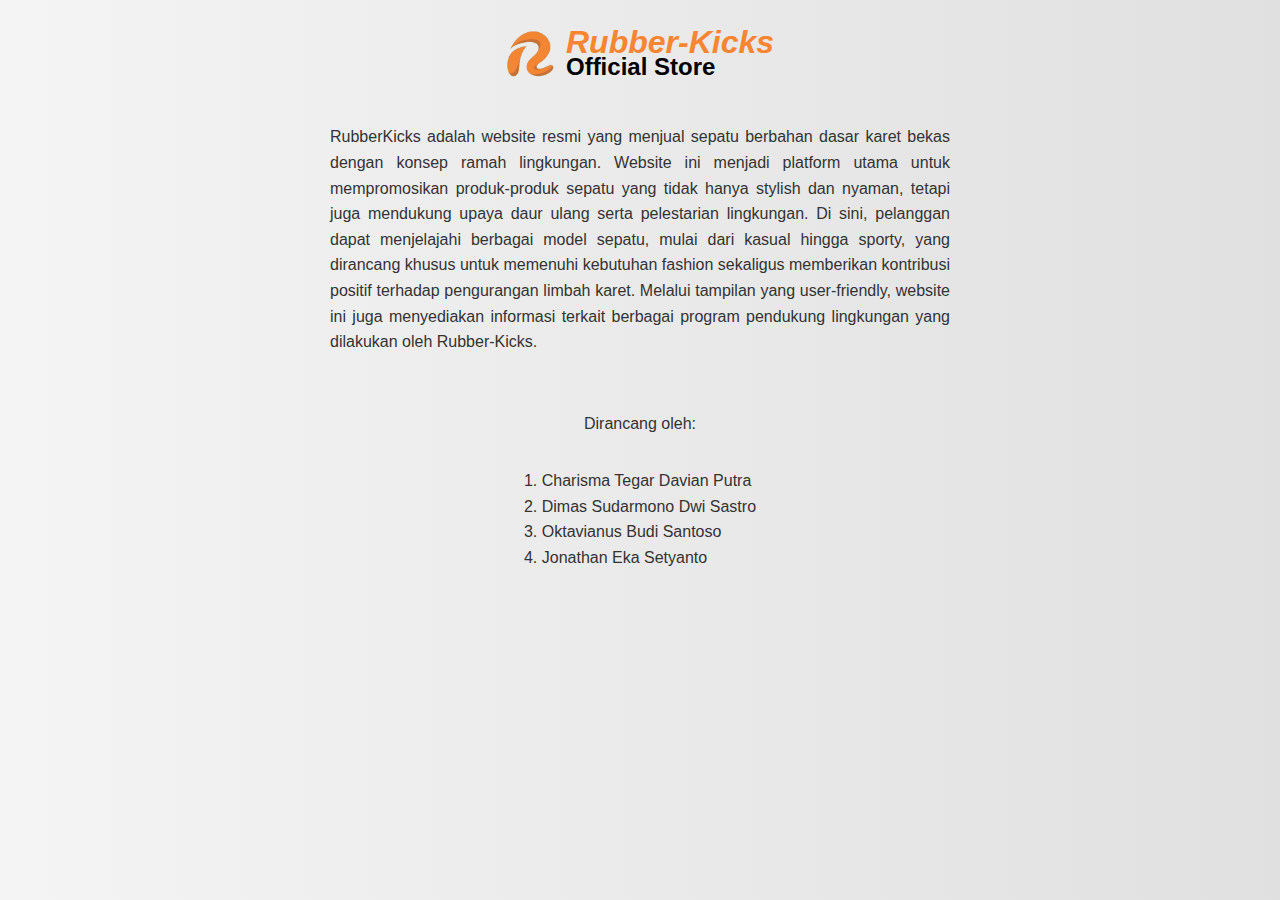
<file: aboutUs.html>
<!DOCTYPE html>
<html lang="id">
<head>
    <meta charset="UTF-8">
    <meta name="viewport" content="width=device-width, initial-scale=1.0">
    <link href="https://fonts.googleapis.com/css2?family=Abril+Fatface&display=swap" rel="stylesheet">
    <title>Pengertian Rubber Kicks</title>
    <style>
        body {
            font-family: Arial, sans-serif;
            background: linear-gradient(to right, #f4f4f4, #e0e0e0);
            color: #333;
            margin: 0;
            padding: 20px;
            display: flex;
            flex-direction: column;
            align-items: center; /* Posisikan konten di tengah secara horizontal */
        }
        header {
            padding: 0;
            text-align: left;
            top: 0;
            width: 100%; /* Pastikan header penuh */
        }
        .header-content {
            line-height: 0.1;
            max-width: 1200px;
            margin: 0 auto;
            display: flex;
            justify-content: center;
            align-items: center;
        }
        h1 {
            font-family: "Montserrat", sans-serif;
            font-style: italic;
            color: #f88531;
        }
        h2 {
            color: #000000;
        }
        p {
            line-height: 1.6;
        }
        img {
            margin-right: 10px;
            height: 50px;
        }
        .perancang {
            display: flex;
            flex-direction: column;
            align-items: center; /* Align elemen "Dirancang oleh:" di tengah secara horizontal */
            justify-content: center; /* Align elemen di tengah secara vertikal */
            margin-top: 4px;
            text-align: left; /* Teks rata tengah untuk judul perancang */
        }
        .pengertian {
            margin: 0; /* Menambahkan margin atas dan bawah */
            text-align: justify; /* Teks tetap justify */
            padding: 20px;
            width: 50%; /* Atur lebar elemen untuk tampilan lebih baik */
            max-width: 800px; /* Maksimal lebar untuk responsif */
        }
        @media (max-width: 768px) {
            .header-content {
                flex-direction: column;
                align-items: center;
            }
            img {
                margin-bottom: 10px;
            }
            .pengertian {
                width: 90%; /* Lebar lebih besar untuk layar kecil */
            }
        }
    </style>
</head>
<body>
    <header>
        <div class="header-content">
            <img src="logo.png" alt="Logo Rubber-Kicks" class="logo">
            <div class="brand">
                <h1>Rubber-Kicks</h1>
                <h2>Official Store</h2>
            </div>
        </div>
    </header>
    <div class="pengertian">
        <p>
            RubberKicks adalah website resmi yang menjual sepatu berbahan dasar karet bekas dengan konsep ramah lingkungan. Website ini menjadi platform utama untuk mempromosikan produk-produk sepatu yang tidak hanya stylish dan nyaman, tetapi juga mendukung upaya daur ulang serta pelestarian lingkungan. Di sini, pelanggan dapat menjelajahi berbagai model sepatu, mulai dari kasual hingga sporty, yang dirancang khusus untuk memenuhi kebutuhan fashion sekaligus memberikan kontribusi positif terhadap pengurangan limbah karet. Melalui tampilan yang user-friendly, website ini juga menyediakan informasi terkait berbagai program pendukung lingkungan yang dilakukan oleh Rubber-Kicks.
        </p>
    </div>
    <div class="perancang">
        <p>Dirancang oleh:</p>
        <p>
            1. Charisma Tegar Davian Putra<br>
            2. Dimas Sudarmono Dwi Sastro<br>
            3. Oktavianus Budi Santoso<br>
            4. Jonathan Eka Setyanto
        </p>
    </div>
</body>
</html>
</file>
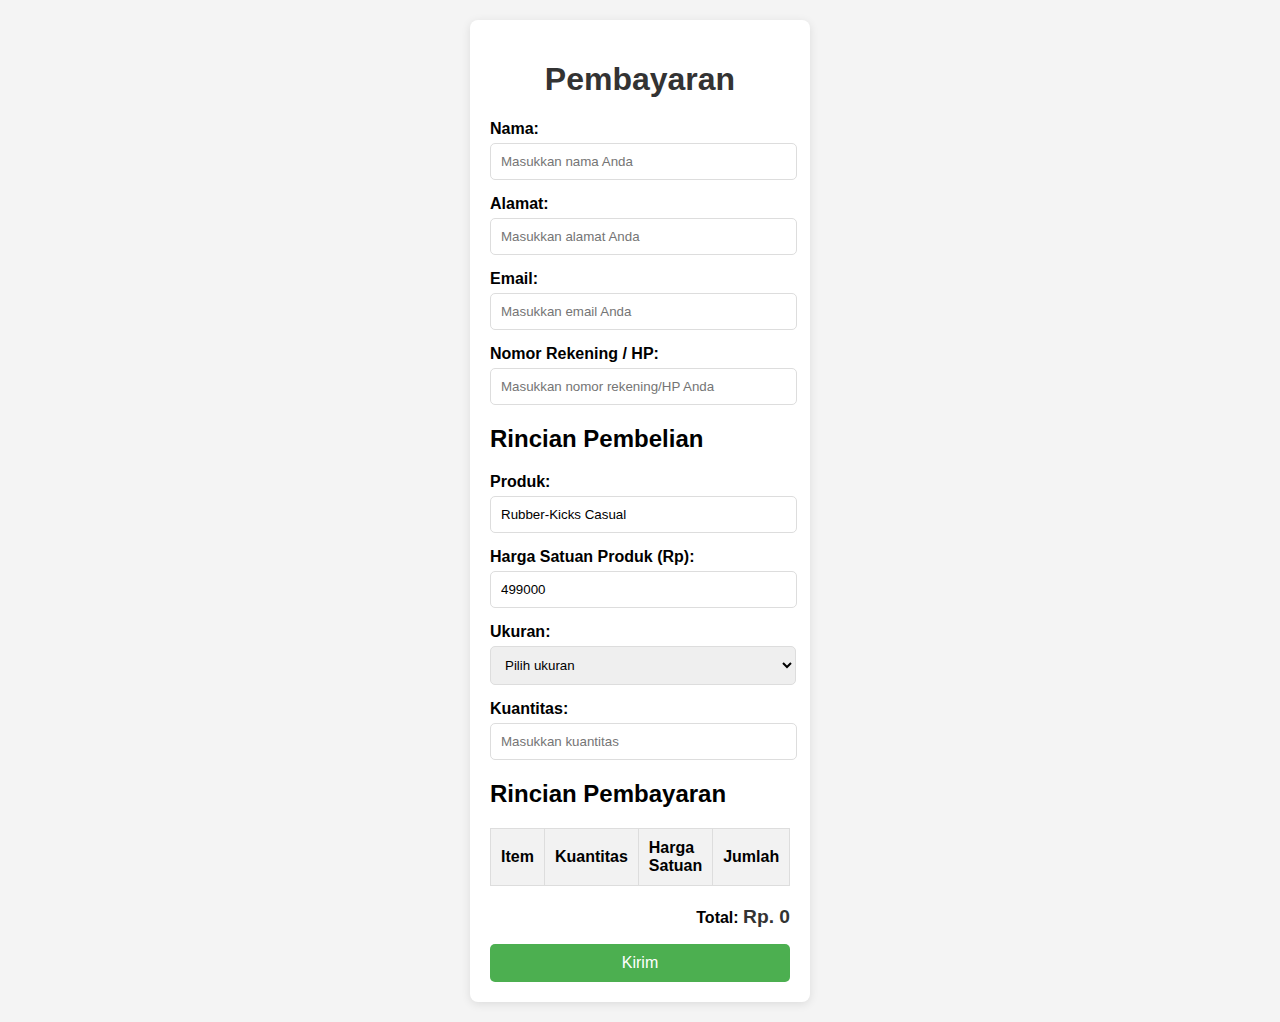
<file: payment-casual.html>
<!DOCTYPE html>
<html lang="id">
<head>
    <meta charset="UTF-8">
    <meta name="viewport" content="width=device-width, initial-scale=1.0">
    <title>Payment</title>
    <style>
        body {
            font-family: Arial, sans-serif;
            margin: 0;
            padding: 0;
            background-color: #f4f4f4;
        }
        .container {
            width: 100%;
            max-width: 300px;
            margin: 20px auto;
            background-color: #fff;
            padding: 20px;
            border-radius: 8px;
            box-shadow: 0 2px 10px rgba(0,0,0,0.1);
        }
        h1 {
            text-align: center;
            color: #333;
        }
        form {
            margin-bottom: 20px;
        }
        .form-group {
            margin-bottom: 15px;
        }
        label {
            display: block;
            margin-bottom: 5px;
            font-weight: bold;
        }
        input[type="text"], input[type="email"], input[type="number"] {
            width: 95%;
            padding: 10px;
            border: 1px solid #ddd;
            border-radius: 5px;
        }
        table {
            width: 100%;
            border-collapse: collapse;
            margin-bottom: 20px;
        }
        table, th, td {
            border: 1px solid #ddd;
        }
        th, td {
            padding: 10px;
            text-align: left;
        }
        th {
            background-color: #f2f2f2;
        }
        .total {
            text-align: right;
            font-weight: bold;
        }
        .total-amount {
            text-align: right;
            font-size: 1.2em;
            font-weight: bold;
            color: #333;
        }
        .btn-submit {
            width: 100%;
            padding: 10px;
            background-color: #4CAF50;
            color: white;
            border: none;
            border-radius: 5px;
            cursor: pointer;
            font-size: 16px;
        }
        .btn-submit:hover {
            background-color: #45a049;
        }
        select {
            width: 102%;
            padding: 10px;
            border: 1px solid #ddd;
            border-radius: 5px;
        }
    </style>
</head>
<body>

    <div class="container">
        <h1>Pembayaran</h1>
        
        <form id="billingForm">
            <div class="form-group">
                <label for="name">Nama:</label>
                <input type="text" id="name" name="name" placeholder="Masukkan nama Anda" aria-required="true">
            </div>
            
            <div class="form-group">
                <label for="address">Alamat:</label>
                <input type="text" id="address" name="address" placeholder="Masukkan alamat Anda" aria-required="true">
            </div>

            <div class="form-group">
                <label for="email">Email:</label>
                <input type="email" id="email" name="email" placeholder="Masukkan email Anda" aria-required="true">
            </div>

            <div class="form-group">
                <label for="accountNumber">Nomor Rekening / HP:</label>
                <input type="number" id="accountNumber" name="accountNumber" placeholder="Masukkan nomor rekening/HP Anda" aria-required="true">
            </div>            

            <h2>Rincian Pembelian</h2>

            <div class="form-group">
                <label for="product">Produk:</label>
                <input type="text" id="product" name="product" value="Rubber-Kicks Casual" readonly>
            </div>

            <div class="form-group">
                <label for="price">Harga Satuan Produk (Rp):</label>
                <input type="number" id="price" name="price" value="499000" readonly>
            </div>

            <div class="form-group">
                <label for="size">Ukuran:</label>
                <select id="size" name="size" aria-required="true">
                    <option value="">Pilih ukuran</option>
                    <option value="38">38</option>
                    <option value="39">39</option>
                    <option value="40">40</option>
                    <option value="41">41</option>
                    <option value="42">42</option>
                    <option value="43">43</option>
                    <option value="44">44</option>
                    <option value="45">45</option>
                </select>
            </div>

            <div class="form-group">
                <label for="quantity">Kuantitas:</label>
                <input type="number" id="quantity" name="quantity" placeholder="Masukkan kuantitas" oninput="calculateTotal()" required>
            </div>
        </form>

        <div id="summary">
            <h2>Rincian Pembayaran</h2>
            <table>
                <thead>
                    <tr>
                        <th>Item</th>
                        <th>Kuantitas</th>
                        <th>Harga Satuan</th>
                        <th>Jumlah</th>
                    </tr>
                </thead>
                <tbody id="billingDetails">
                    <!-- Detail pembayaran akan muncul di sini -->
                </tbody>
            </table>

            <p class="total">Total: <span id="totalAmount" class="total-amount">Rp. 0</span></p>
            <button type="button" class="btn-submit" onclick="submitForm(event)">Kirim</button>
        </div>

    </div>

    <script>
        function calculateTotal() {
            var product = document.getElementById("product").value;
            var quantity = parseInt(document.getElementById("quantity").value);
            var price = parseInt(document.getElementById("price").value);

            if (isNaN(quantity) || quantity <= 0) {
                quantity = 0;
            }

            var total = quantity * price;

            var billingDetails = `
                <tr>
                    <td>${product}</td>
                    <td>${quantity}</td>
                    <td>Rp. ${price}</td>
                    <td>Rp. ${quantity * price}</td>
                </tr>
            `;

            document.getElementById("billingDetails").innerHTML = billingDetails;
            document.getElementById("totalAmount").innerText = "Rp. " + total;
        }

        function submitForm(event) {
            event.preventDefault(); // Mencegah reload halaman

            var name = document.getElementById("name").value;
            var address = document.getElementById("address").value;
            var email = document.getElementById("email").value;
            var accountNumber = document.getElementById("accountNumber").value;
            var product = document.getElementById("product").value;
            var size = document.getElementById("size").value;
            var price = document.getElementById("price").value;
            var quantity = document.getElementById("quantity").value;
            var total = document.getElementById("totalAmount").innerText.replace("Rp. ", "").replace(",", "");

            var formData = new FormData();
            formData.append("name", name);
            formData.append("address", address);
            formData.append("email", email);
            formData.append("accountNumber", accountNumber);
            formData.append("product", product);
            formData.append("size", size);
            formData.append("price", price);
            formData.append("quantity", quantity);
            formData.append("total", total);

            fetch('https://script.google.com/macros/s/AKfycbyufDmjVNfQAwImAUXCqka-2cEfHgx7qBJN2y_GU-2rFp9f_f4OcAQd-FucC7BPZE-l/exec', {
                method: 'POST',
                body: formData
            })
            .then(response => response.text())
            .then(data => {
                alert("Data berhasil dikirim: " + data);
            })
            .catch(error => {
                console.error("Terjadi kesalahan: ", error);
                alert("Terjadi kesalahan: " + error);
            });
            
        }        
    </script>

</body>
</html>
</file>
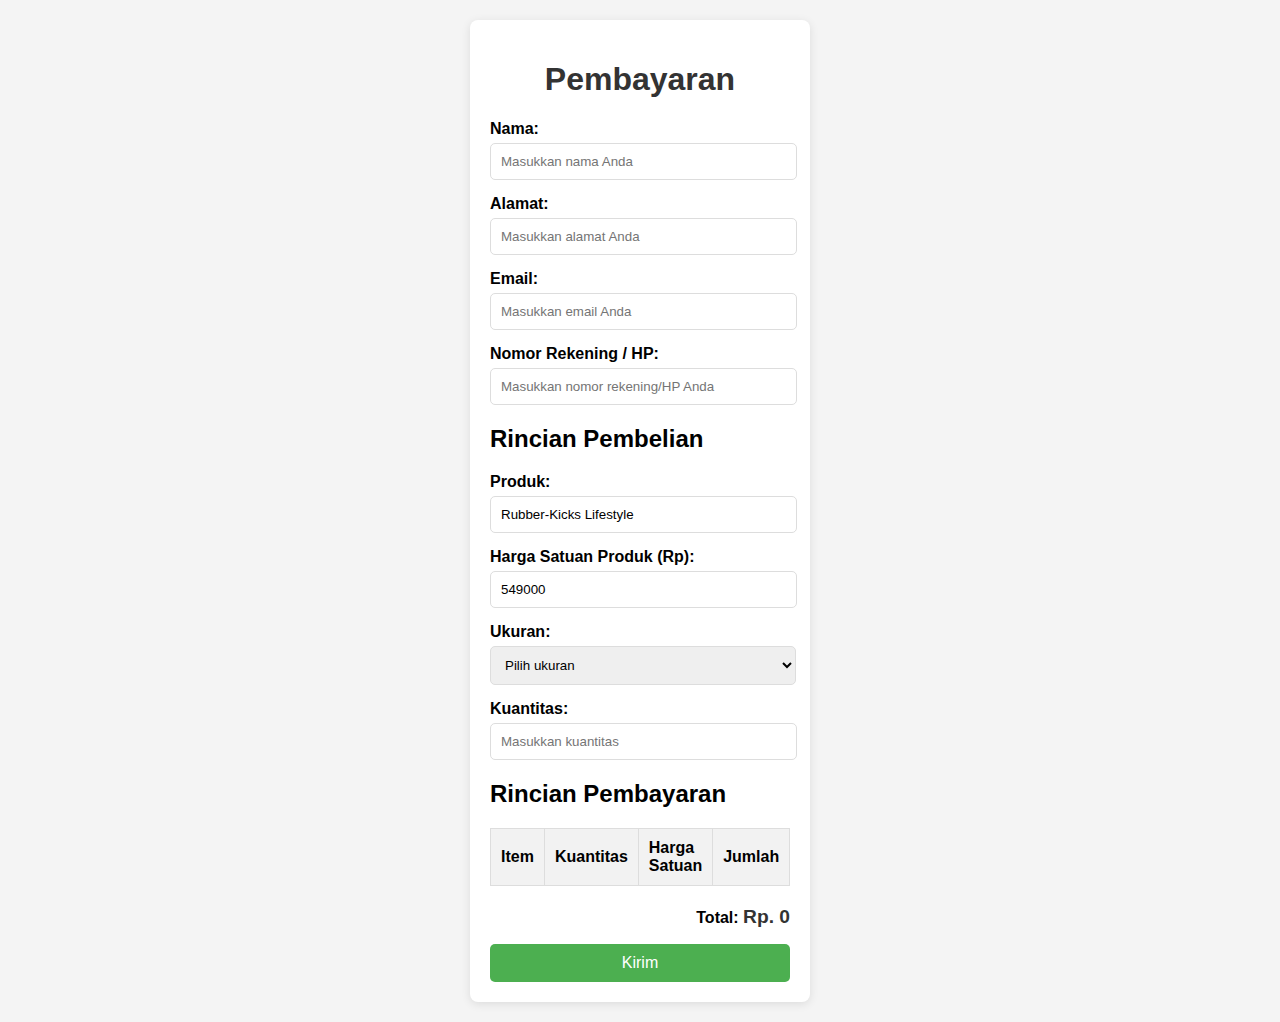
<file: payment-lifestyle.html>
<!DOCTYPE html>
<html lang="id">
<head>
    <meta charset="UTF-8">
    <meta name="viewport" content="width=device-width, initial-scale=1.0">
    <title>Payment</title>
    <style>
        body {
            font-family: Arial, sans-serif;
            margin: 0;
            padding: 0;
            background-color: #f4f4f4;
        }
        .container {
            width: 100%;
            max-width: 300px;
            margin: 20px auto;
            background-color: #fff;
            padding: 20px;
            border-radius: 8px;
            box-shadow: 0 2px 10px rgba(0,0,0,0.1);
        }
        h1 {
            text-align: center;
            color: #333;
        }
        form {
            margin-bottom: 20px;
        }
        .form-group {
            margin-bottom: 15px;
        }
        label {
            display: block;
            margin-bottom: 5px;
            font-weight: bold;
        }
        input[type="text"], input[type="email"], input[type="number"] {
            width: 95%;
            padding: 10px;
            border: 1px solid #ddd;
            border-radius: 5px;
        }
        table {
            width: 100%;
            border-collapse: collapse;
            margin-bottom: 20px;
        }
        table, th, td {
            border: 1px solid #ddd;
        }
        th, td {
            padding: 10px;
            text-align: left;
        }
        th {
            background-color: #f2f2f2;
        }
        .total {
            text-align: right;
            font-weight: bold;
        }
        .total-amount {
            text-align: right;
            font-size: 1.2em;
            font-weight: bold;
            color: #333;
        }
        .btn-submit {
            width: 100%;
            padding: 10px;
            background-color: #4CAF50;
            color: white;
            border: none;
            border-radius: 5px;
            cursor: pointer;
            font-size: 16px;
        }
        .btn-submit:hover {
            background-color: #45a049;
        }
        select {
            width: 102%;
            padding: 10px;
            border: 1px solid #ddd;
            border-radius: 5px;
        }
    </style>
</head>
<body>

    <div class="container">
        <h1>Pembayaran</h1>
        
        <form id="billingForm">
            <div class="form-group">
                <label for="name">Nama:</label>
                <input type="text" id="name" name="name" placeholder="Masukkan nama Anda" aria-required="true">
            </div>
            
            <div class="form-group">
                <label for="address">Alamat:</label>
                <input type="text" id="address" name="address" placeholder="Masukkan alamat Anda" aria-required="true">
            </div>

            <div class="form-group">
                <label for="email">Email:</label>
                <input type="email" id="email" name="email" placeholder="Masukkan email Anda" aria-required="true">
            </div>

            <div class="form-group">
                <label for="accountNumber">Nomor Rekening / HP:</label>
                <input type="number" id="accountNumber" name="accountNumber" placeholder="Masukkan nomor rekening/HP Anda" aria-required="true">
            </div>            

            <h2>Rincian Pembelian</h2>

            <div class="form-group">
                <label for="product">Produk:</label>
                <input type="text" id="product" name="product" value="Rubber-Kicks Lifestyle" readonly>
            </div>

            <div class="form-group">
                <label for="price">Harga Satuan Produk (Rp):</label>
                <input type="number" id="price" name="price" value="549000" readonly>
            </div>

            <div class="form-group">
                <label for="size">Ukuran:</label>
                <select id="size" name="size" aria-required="true">
                    <option value="">Pilih ukuran</option>
                    <option value="38">38</option>
                    <option value="39">39</option>
                    <option value="40">40</option>
                    <option value="41">41</option>
                    <option value="42">42</option>
                    <option value="43">43</option>
                    <option value="44">44</option>
                    <option value="45">45</option>
                </select>
            </div>

            <div class="form-group">
                <label for="quantity">Kuantitas:</label>
                <input type="number" id="quantity" name="quantity" placeholder="Masukkan kuantitas" oninput="calculateTotal()" required>
            </div>
        </form>

        <div id="summary">
            <h2>Rincian Pembayaran</h2>
            <table>
                <thead>
                    <tr>
                        <th>Item</th>
                        <th>Kuantitas</th>
                        <th>Harga Satuan</th>
                        <th>Jumlah</th>
                    </tr>
                </thead>
                <tbody id="billingDetails">
                    <!-- Detail pembayaran akan muncul di sini -->
                </tbody>
            </table>

            <p class="total">Total: <span id="totalAmount" class="total-amount">Rp. 0</span></p>
            <button type="button" class="btn-submit" onclick="submitForm(event)">Kirim</button>
        </div>

    </div>

    <script>
        function calculateTotal() {
            var product = document.getElementById("product").value;
            var quantity = parseInt(document.getElementById("quantity").value);
            var price = parseInt(document.getElementById("price").value);

            if (isNaN(quantity) || quantity <= 0) {
                quantity = 0;
            }

            var total = quantity * price;

            var billingDetails = `
                <tr>
                    <td>${product}</td>
                    <td>${quantity}</td>
                    <td>Rp. ${price}</td>
                    <td>Rp. ${quantity * price}</td>
                </tr>
            `;

            document.getElementById("billingDetails").innerHTML = billingDetails;
            document.getElementById("totalAmount").innerText = "Rp. " + total;
        }

        function submitForm(event) {
            event.preventDefault(); // Mencegah reload halaman

            var name = document.getElementById("name").value;
            var address = document.getElementById("address").value;
            var email = document.getElementById("email").value;
            var accountNumber = document.getElementById("accountNumber").value;
            var product = document.getElementById("product").value;
            var size = document.getElementById("size").value;
            var price = document.getElementById("price").value;
            var quantity = document.getElementById("quantity").value;
            var total = document.getElementById("totalAmount").innerText.replace("Rp. ", "").replace(",", "");

            var formData = new FormData();
            formData.append("name", name);
            formData.append("address", address);
            formData.append("email", email);
            formData.append("accountNumber", accountNumber);
            formData.append("product", product);
            formData.append("size", size);
            formData.append("price", price);
            formData.append("quantity", quantity);
            formData.append("total", total);

            fetch('https://script.google.com/macros/s/AKfycbyufDmjVNfQAwImAUXCqka-2cEfHgx7qBJN2y_GU-2rFp9f_f4OcAQd-FucC7BPZE-l/exec', {
                method: 'POST',
                body: formData
            })
            .then(response => response.text())
            .then(data => {
                alert("Data berhasil dikirim: " + data);
            })
            .catch(error => {
                console.error("Terjadi kesalahan: ", error);
                alert("Terjadi kesalahan: " + error);
            });
            
        }        
    </script>

</body>
</html>
</file>
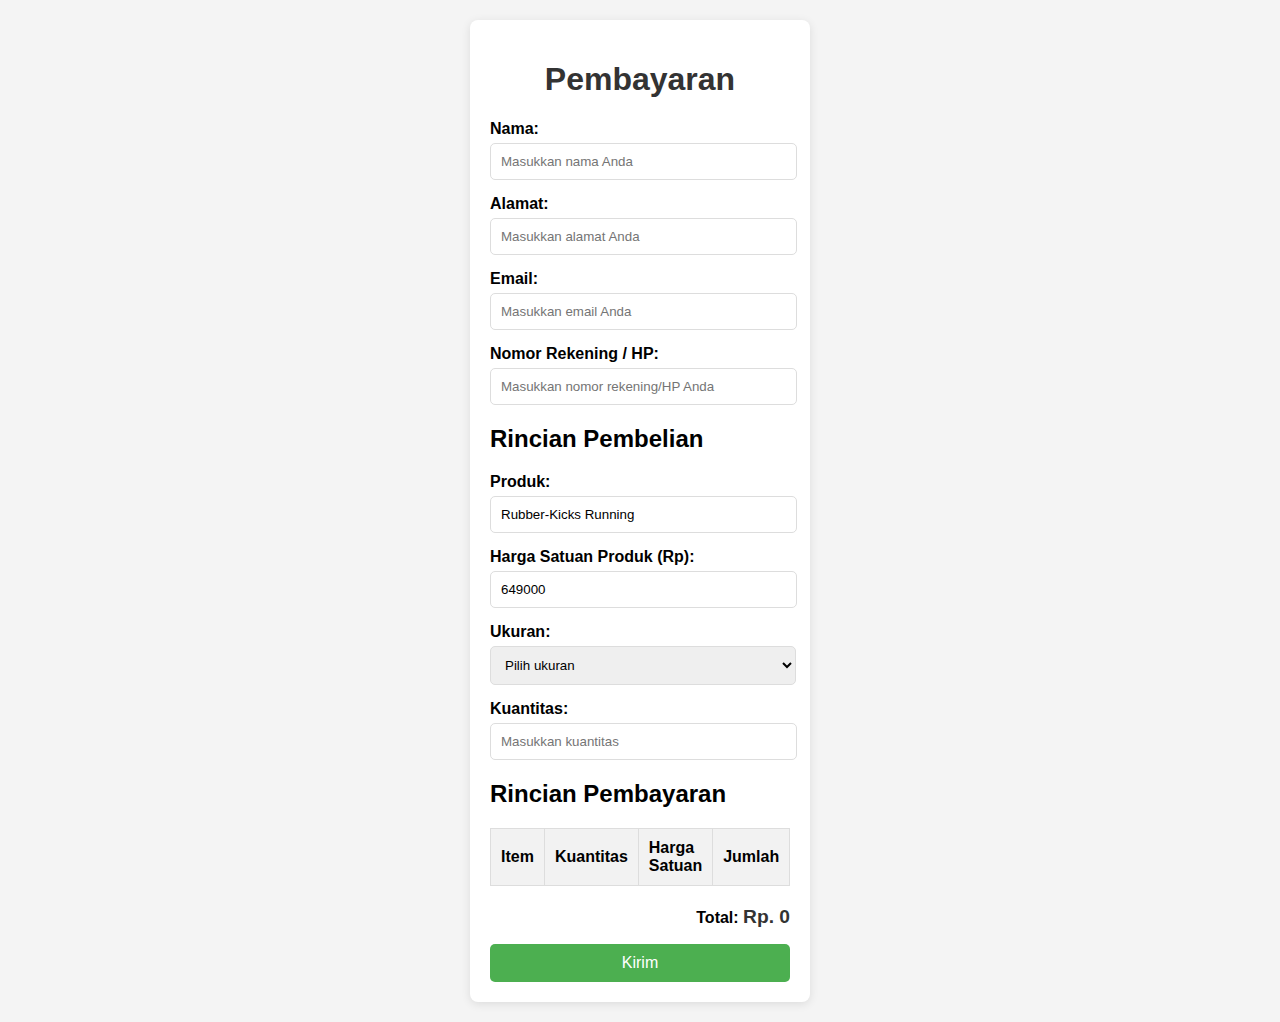
<file: payment-running.html>
<!DOCTYPE html>
<html lang="id">
<head>
    <meta charset="UTF-8">
    <meta name="viewport" content="width=device-width, initial-scale=1.0">
    <title>Payment</title>
    <style>
        body {
            font-family: Arial, sans-serif;
            margin: 0;
            padding: 0;
            background-color: #f4f4f4;
        }
        .container {
            width: 100%;
            max-width: 300px;
            margin: 20px auto;
            background-color: #fff;
            padding: 20px;
            border-radius: 8px;
            box-shadow: 0 2px 10px rgba(0,0,0,0.1);
        }
        h1 {
            text-align: center;
            color: #333;
        }
        form {
            margin-bottom: 20px;
        }
        .form-group {
            margin-bottom: 15px;
        }
        label {
            display: block;
            margin-bottom: 5px;
            font-weight: bold;
        }
        input[type="text"], input[type="email"], input[type="number"] {
            width: 95%;
            padding: 10px;
            border: 1px solid #ddd;
            border-radius: 5px;
        }
        table {
            width: 100%;
            border-collapse: collapse;
            margin-bottom: 20px;
        }
        table, th, td {
            border: 1px solid #ddd;
        }
        th, td {
            padding: 10px;
            text-align: left;
        }
        th {
            background-color: #f2f2f2;
        }
        .total {
            text-align: right;
            font-weight: bold;
        }
        .total-amount {
            text-align: right;
            font-size: 1.2em;
            font-weight: bold;
            color: #333;
        }
        .btn-submit {
            width: 100%;
            padding: 10px;
            background-color: #4CAF50;
            color: white;
            border: none;
            border-radius: 5px;
            cursor: pointer;
            font-size: 16px;
        }
        .btn-submit:hover {
            background-color: #45a049;
        }
        select {
            width: 102%;
            padding: 10px;
            border: 1px solid #ddd;
            border-radius: 5px;
        }
    </style>
</head>
<body>

    <div class="container">
        <h1>Pembayaran</h1>
        
        <form id="billingForm">
            <div class="form-group">
                <label for="name">Nama:</label>
                <input type="text" id="name" name="name" placeholder="Masukkan nama Anda" aria-required="true">
            </div>
            
            <div class="form-group">
                <label for="address">Alamat:</label>
                <input type="text" id="address" name="address" placeholder="Masukkan alamat Anda" aria-required="true">
            </div>

            <div class="form-group">
                <label for="email">Email:</label>
                <input type="email" id="email" name="email" placeholder="Masukkan email Anda" aria-required="true">
            </div>

            <div class="form-group">
                <label for="accountNumber">Nomor Rekening / HP:</label>
                <input type="number" id="accountNumber" name="accountNumber" placeholder="Masukkan nomor rekening/HP Anda" aria-required="true">
            </div>            

            <h2>Rincian Pembelian</h2>

            <div class="form-group">
                <label for="product">Produk:</label>
                <input type="text" id="product" name="product" value="Rubber-Kicks Running" readonly>
            </div>

            <div class="form-group">
                <label for="price">Harga Satuan Produk (Rp):</label>
                <input type="number" id="price" name="price" value="649000" readonly>
            </div>

            <div class="form-group">
                <label for="size">Ukuran:</label>
                <select id="size" name="size" aria-required="true">
                    <option value="">Pilih ukuran</option>
                    <option value="38">38</option>
                    <option value="39">39</option>
                    <option value="40">40</option>
                    <option value="41">41</option>
                    <option value="42">42</option>
                    <option value="43">43</option>
                    <option value="44">44</option>
                    <option value="45">45</option>
                </select>
            </div>

            <div class="form-group">
                <label for="quantity">Kuantitas:</label>
                <input type="number" id="quantity" name="quantity" placeholder="Masukkan kuantitas" oninput="calculateTotal()" required>
            </div>
        </form>

        <div id="summary">
            <h2>Rincian Pembayaran</h2>
            <table>
                <thead>
                    <tr>
                        <th>Item</th>
                        <th>Kuantitas</th>
                        <th>Harga Satuan</th>
                        <th>Jumlah</th>
                    </tr>
                </thead>
                <tbody id="billingDetails">
                    <!-- Detail pembayaran akan muncul di sini -->
                </tbody>
            </table>

            <p class="total">Total: <span id="totalAmount" class="total-amount">Rp. 0</span></p>
            <button type="button" class="btn-submit" onclick="submitForm(event)">Kirim</button>
        </div>

    </div>

    <script>
        function calculateTotal() {
            var product = document.getElementById("product").value;
            var quantity = parseInt(document.getElementById("quantity").value);
            var price = parseInt(document.getElementById("price").value);

            if (isNaN(quantity) || quantity <= 0) {
                quantity = 0;
            }

            var total = quantity * price;

            var billingDetails = `
                <tr>
                    <td>${product}</td>
                    <td>${quantity}</td>
                    <td>Rp. ${price}</td>
                    <td>Rp. ${quantity * price}</td>
                </tr>
            `;

            document.getElementById("billingDetails").innerHTML = billingDetails;
            document.getElementById("totalAmount").innerText = "Rp. " + total;
        }

        function submitForm(event) {
            event.preventDefault(); // Mencegah reload halaman

            var name = document.getElementById("name").value;
            var address = document.getElementById("address").value;
            var email = document.getElementById("email").value;
            var accountNumber = document.getElementById("accountNumber").value;
            var product = document.getElementById("product").value;
            var size = document.getElementById("size").value;
            var price = document.getElementById("price").value;
            var quantity = document.getElementById("quantity").value;
            var total = document.getElementById("totalAmount").innerText.replace("Rp. ", "").replace(",", "");

            var formData = new FormData();
            formData.append("name", name);
            formData.append("address", address);
            formData.append("email", email);
            formData.append("accountNumber", accountNumber);
            formData.append("product", product);
            formData.append("size", size);
            formData.append("price", price);
            formData.append("quantity", quantity);
            formData.append("total", total);

            fetch('https://script.google.com/macros/s/AKfycbyufDmjVNfQAwImAUXCqka-2cEfHgx7qBJN2y_GU-2rFp9f_f4OcAQd-FucC7BPZE-l/exec', {
                method: 'POST',
                body: formData
            })
            .then(response => response.text())
            .then(data => {
                alert("Data berhasil dikirim: " + data);
            })
            .catch(error => {
                console.error("Terjadi kesalahan: ", error);
                alert("Terjadi kesalahan: " + error);
            });
            
        }        
    </script>

</body>
</html>
</file>
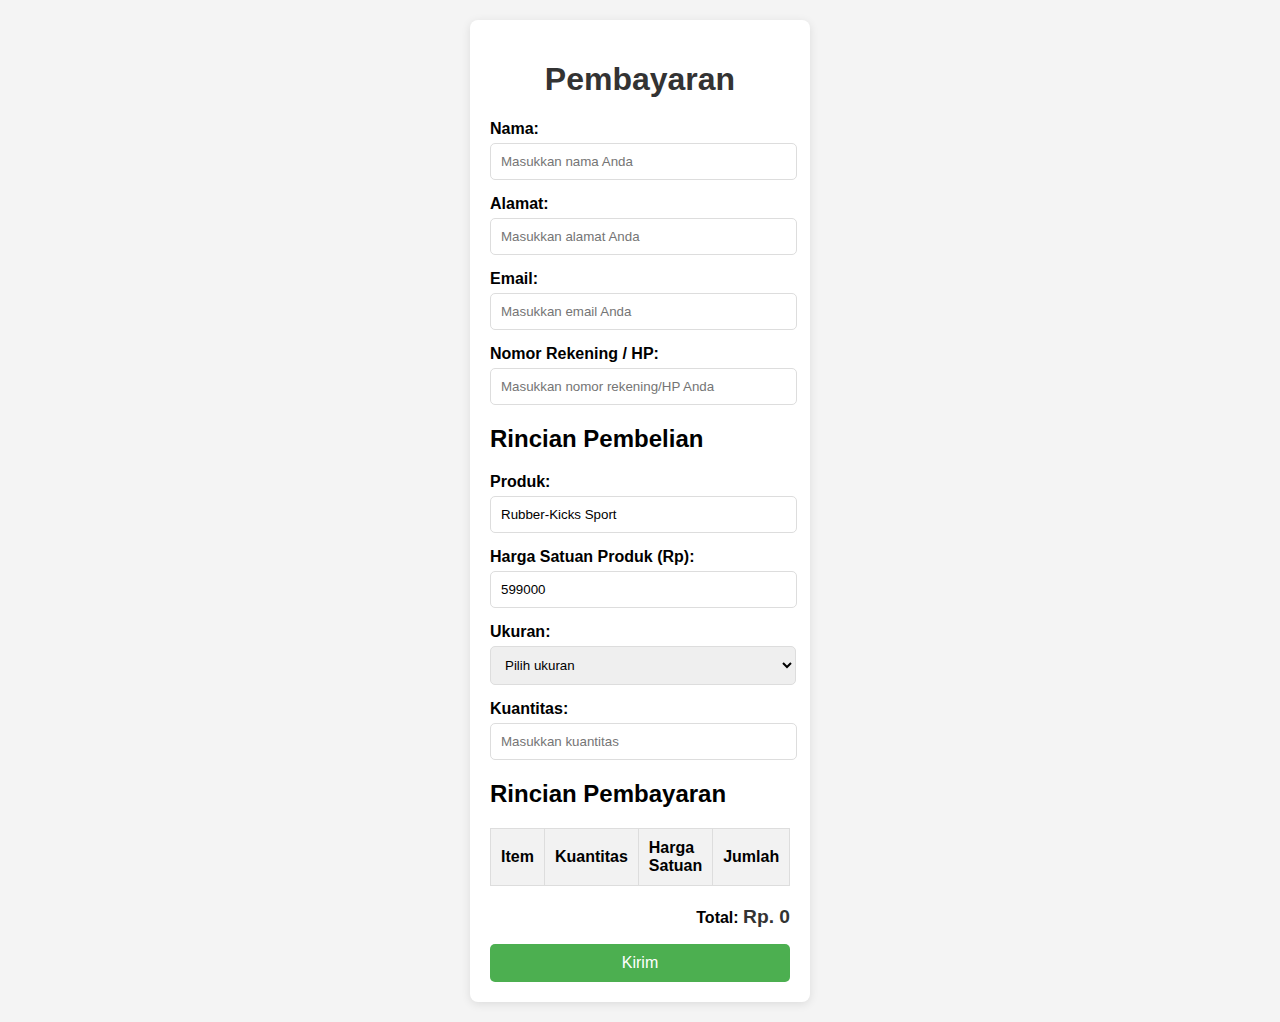
<file: payment-sport.html>
<!DOCTYPE html>
<html lang="id">
<head>
    <meta charset="UTF-8">
    <meta name="viewport" content="width=device-width, initial-scale=1.0">
    <title>Payment</title>
    <style>
        body {
            font-family: Arial, sans-serif;
            margin: 0;
            padding: 0;
            background-color: #f4f4f4;
        }
        .container {
            width: 100%;
            max-width: 300px;
            margin: 20px auto;
            background-color: #fff;
            padding: 20px;
            border-radius: 8px;
            box-shadow: 0 2px 10px rgba(0,0,0,0.1);
        }
        h1 {
            text-align: center;
            color: #333;
        }
        form {
            margin-bottom: 20px;
        }
        .form-group {
            margin-bottom: 15px;
        }
        label {
            display: block;
            margin-bottom: 5px;
            font-weight: bold;
        }
        input[type="text"], input[type="email"], input[type="number"] {
            width: 95%;
            padding: 10px;
            border: 1px solid #ddd;
            border-radius: 5px;
        }
        table {
            width: 100%;
            border-collapse: collapse;
            margin-bottom: 20px;
        }
        table, th, td {
            border: 1px solid #ddd;
        }
        th, td {
            padding: 10px;
            text-align: left;
        }
        th {
            background-color: #f2f2f2;
        }
        .total {
            text-align: right;
            font-weight: bold;
        }
        .total-amount {
            text-align: right;
            font-size: 1.2em;
            font-weight: bold;
            color: #333;
        }
        .btn-submit {
            width: 100%;
            padding: 10px;
            background-color: #4CAF50;
            color: white;
            border: none;
            border-radius: 5px;
            cursor: pointer;
            font-size: 16px;
        }
        .btn-submit:hover {
            background-color: #45a049;
        }
        select {
            width: 102%;
            padding: 10px;
            border: 1px solid #ddd;
            border-radius: 5px;
        }
    </style>
</head>
<body>

    <div class="container">
        <h1>Pembayaran</h1>
        
        <form id="billingForm">
            <div class="form-group">
                <label for="name">Nama:</label>
                <input type="text" id="name" name="name" placeholder="Masukkan nama Anda" aria-required="true">
            </div>
            
            <div class="form-group">
                <label for="address">Alamat:</label>
                <input type="text" id="address" name="address" placeholder="Masukkan alamat Anda" aria-required="true">
            </div>

            <div class="form-group">
                <label for="email">Email:</label>
                <input type="email" id="email" name="email" placeholder="Masukkan email Anda" aria-required="true">
            </div>

            <div class="form-group">
                <label for="accountNumber">Nomor Rekening / HP:</label>
                <input type="number" id="accountNumber" name="accountNumber" placeholder="Masukkan nomor rekening/HP Anda" aria-required="true">
            </div>            

            <h2>Rincian Pembelian</h2>

            <div class="form-group">
                <label for="product">Produk:</label>
                <input type="text" id="product" name="product" value="Rubber-Kicks Sport" readonly>
            </div>

            <div class="form-group">
                <label for="price">Harga Satuan Produk (Rp):</label>
                <input type="number" id="price" name="price" value="599000" readonly>
            </div>

            <div class="form-group">
                <label for="size">Ukuran:</label>
                <select id="size" name="size" aria-required="true">
                    <option value="">Pilih ukuran</option>
                    <option value="38">38</option>
                    <option value="39">39</option>
                    <option value="40">40</option>
                    <option value="41">41</option>
                    <option value="42">42</option>
                    <option value="43">43</option>
                    <option value="44">44</option>
                    <option value="45">45</option>
                </select>
            </div>

            <div class="form-group">
                <label for="quantity">Kuantitas:</label>
                <input type="number" id="quantity" name="quantity" placeholder="Masukkan kuantitas" oninput="calculateTotal()" required>
            </div>
        </form>

        <div id="summary">
            <h2>Rincian Pembayaran</h2>
            <table>
                <thead>
                    <tr>
                        <th>Item</th>
                        <th>Kuantitas</th>
                        <th>Harga Satuan</th>
                        <th>Jumlah</th>
                    </tr>
                </thead>
                <tbody id="billingDetails">
                    <!-- Detail pembayaran akan muncul di sini -->
                </tbody>
            </table>

            <p class="total">Total: <span id="totalAmount" class="total-amount">Rp. 0</span></p>
            <button type="button" class="btn-submit" onclick="submitForm(event)">Kirim</button>
        </div>

    </div>

    <script>
        function calculateTotal() {
            var product = document.getElementById("product").value;
            var quantity = parseInt(document.getElementById("quantity").value);
            var price = parseInt(document.getElementById("price").value);

            if (isNaN(quantity) || quantity <= 0) {
                quantity = 0;
            }

            var total = quantity * price;

            var billingDetails = `
                <tr>
                    <td>${product}</td>
                    <td>${quantity}</td>
                    <td>Rp. ${price}</td>
                    <td>Rp. ${quantity * price}</td>
                </tr>
            `;

            document.getElementById("billingDetails").innerHTML = billingDetails;
            document.getElementById("totalAmount").innerText = "Rp. " + total;
        }

        function submitForm(event) {
            event.preventDefault(); // Mencegah reload halaman

            var name = document.getElementById("name").value;
            var address = document.getElementById("address").value;
            var email = document.getElementById("email").value;
            var accountNumber = document.getElementById("accountNumber").value;
            var product = document.getElementById("product").value;
            var size = document.getElementById("size").value;
            var price = document.getElementById("price").value;
            var quantity = document.getElementById("quantity").value;
            var total = document.getElementById("totalAmount").innerText.replace("Rp. ", "").replace(",", "");

            var formData = new FormData();
            formData.append("name", name);
            formData.append("address", address);
            formData.append("email", email);
            formData.append("accountNumber", accountNumber);
            formData.append("product", product);
            formData.append("size", size);
            formData.append("price", price);
            formData.append("quantity", quantity);
            formData.append("total", total);

            fetch('https://script.google.com/macros/s/AKfycbyufDmjVNfQAwImAUXCqka-2cEfHgx7qBJN2y_GU-2rFp9f_f4OcAQd-FucC7BPZE-l/exec', {
                method: 'POST',
                body: formData
            })
            .then(response => response.text())
            .then(data => {
                alert("Data berhasil dikirim: " + data);
            })
            .catch(error => {
                console.error("Terjadi kesalahan: ", error);
                alert("Terjadi kesalahan: " + error);
            });
            
        }        
    </script>

</body>
</html>
</file>
